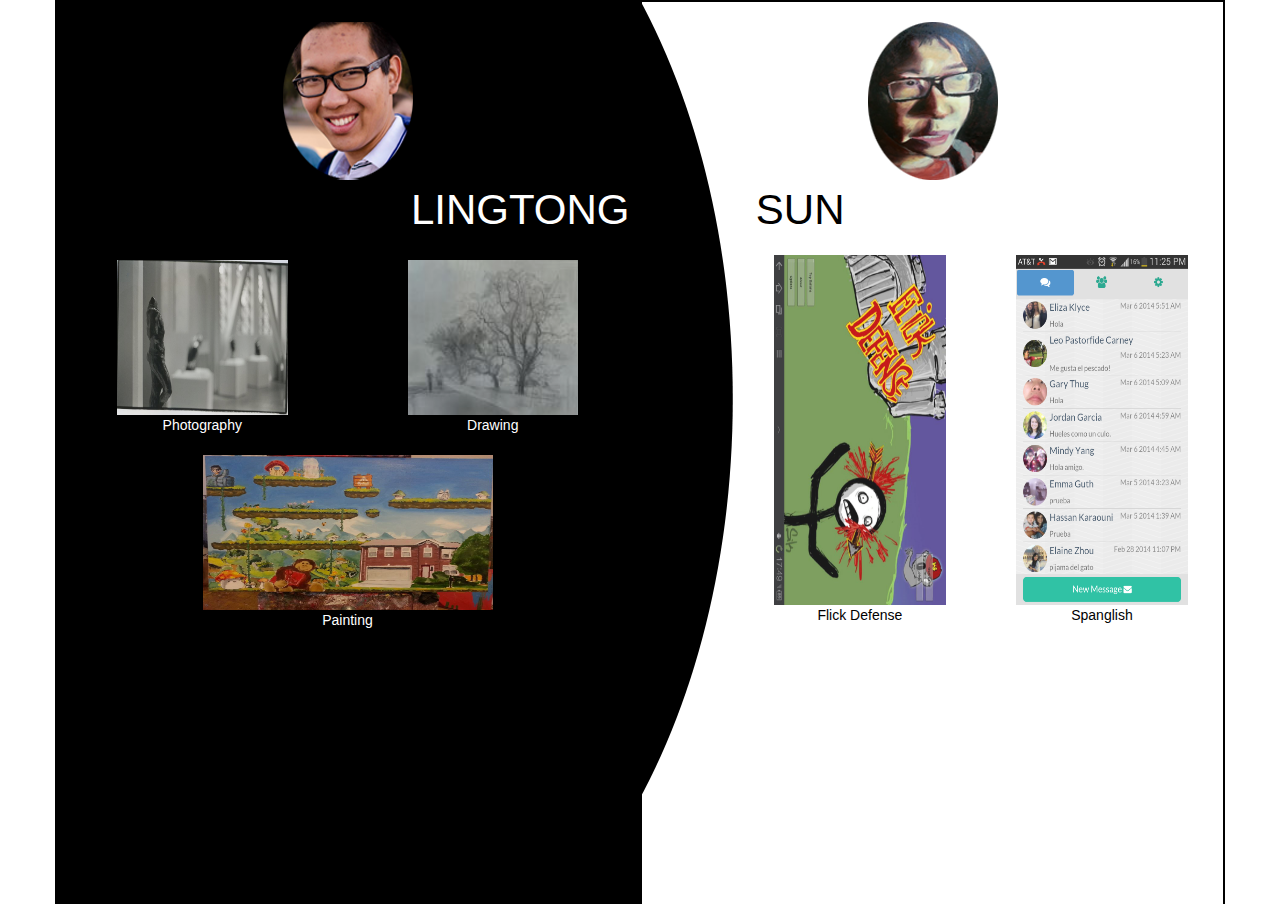
<file: index.html>
<!DOCTYPE html>
  <html>
  <head>
  	<meta charset="utf-8">
  	<meta name="viewport" content="width=device-width, initial-scale=1.0">

  	<!-- Bootstrap -->
  	<link href="css/bootstrap.css" rel="stylesheet">
  	<link href="css/bootstrap-theme.css" rel="stylesheet">
   	<link href="css/hci.css" rel="stylesheet">

  	
  	<!-- HTML5 Shim and Respond.js IE8 support of HTML5 elements and media queries -->
  	<!-- WARNING: Respond.js doesn't work if you view the page via file:// -->
      <!--[if lt IE 9]>
        <script src="https://oss.maxcdn.com/libs/html5shiv/3.7.0/html5shiv.js"></script>
        <script src="https://oss.maxcdn.com/libs/respond.js/1.3.0/respond.min.js"></script>
        <![endif]-->
    </head>
    <body>
    	<div class="container">
        <div id = "wrapper" class="row">
          <div id = "artDiv" class = "col-md-6 fullheight">
           
            <div class = "row" id = "realface"> 
              <div class="col-md-12 text-center"><img id = "real_img" src="./imgs/icon1.png" class= "img img-responsive center-block"></div> 
            </div> 
            <img src="./hci-square.png" class="img img-responsive" style= "display:none">
            
            <div class = "row ti">
              <div class= "col-md-7 hiddenp">dummy</div>
              <div class= "col-md-5"><p class = "white name">LINGTONG</p> </div>
            </div>


            <div class = "row art_wrapper">
              <div class="col-md-6">
                <div id = "art1wrapper" class="center-block artwork text-center">
                  <img id = "art1" src="./imgs/p2.jpg" class="project img art img-responsive">
                  <p class = "white center-block">Photography</p>
                </div>
              </div>
              <div class="col-md-6">
                <div id "art2_wrapper" class="center-block artwork text-center">
                  <img id = "art2" src="./imgs/d1.jpg" class="project art img img-responsive">
                  <p class = "white center-block">Drawing</p>
                </div>
              </div>
            </div>
            <div class = "row art_wrapper">
              <div class="col-md-12">
                <div id = "art3_wrapper" class="center-block artwork text-center">
                  <img id = "art3" src="./imgs/fp_final.jpg" class="project center-block img art img-responsive">
                  <p class = "white center-block">Painting</p>
                </div>
              </div>
            </div>


            <div id = "art_content" class="text-center hide">
              <h1 class = "white">Painting: MS in Kentucky</h1>


                <div id="myCarousel" class="center-block carousel slide" data-ride="carousel">
                    <!-- Carousel indicators -->
                    <ol class="carousel-indicators">
                        <li data-target="#myCarousel" data-slide-to="0" class="active"></li>
                        <li data-target="#myCarousel" data-slide-to="1"></li>
                        <li data-target="#myCarousel" data-slide-to="2"></li>
                        <li data-target="#myCarousel" data-slide-to="3"></li>

                    </ol>   
                    <!-- Carousel items -->
                    <div class="carousel-inner">
                        <div class="item active">
                            <img src="./imgs/fp1.jpg" class="center-block img big img-responsive">
                        </div>
                        <div class="item">
                            <img src="./imgs/fp2.jpg" class="center-block img big img-responsive">            
                        </div>
                        <div class="item">
                            <img src="./imgs/fp3.jpg" class="center-block img big img-responsive">            
                        </div>
                        <div class="item">
                            <img src="./imgs/fp_final.jpg" class="center-block img big img-responsive">            
                        </div>
                    </div>
                    <!-- Carousel nav -->
                    <a class="carousel-control left" href="#myCarousel" data-slide="prev">
                        <span class="glyphicon glyphicon-chevron-left"></span>
                    </a>
                    <a class="carousel-control right" href="#myCarousel" data-slide="next">
                        <span class="glyphicon glyphicon-chevron-right"></span>
                    </a>
                </div>

                <div class = "row">
                  <div class="col-md-2"> <img src="./hci-square.png" class="img img-responsive" style= "display:none">
           </div>
                  <div class="col-md-8 text-center">
                    <p class="white">
                  This was completed on December 7th, 2014 and was my Artstudi 145 final project. It is a metaphorical self-portrait and I chose to hide aspects of my personality inside a favorite childhood game. See if you can find any of them!
                    </p>
                  </div>
                  <div class="col-md-2"></div>
                </div>

            </div>


             <!-- project selection for projects -->
  <div id = "project_list" class = "hide">
    <button id="home1" type="button" class="btn btn-primary">Home</button>
    <button id="art_transition" type="button" class="btn btn-warning">Artwork</button>
  <div class="navbar-collapse navbar-ex1-collapse">
    <ul class="nav navbar-nav">
      <li class="active"><a href="#">P1</a></li>
      <li><a href="#">P2</a></li>
      <li><a href="#">P3</a></li>
      <li><a href="#">P4</a></li>
      <li class="dropdown">
        <a href="#" class="dropdown-toggle" data-toggle="dropdown">More<b class="caret"></b></a>
        <ul class="dropdown-menu">
          <li><a href="#">P5</a></li>
          <li><a href="#">P6</a></li>
          <li><a href="#">P7</a></li>
          <li><a href="#">P8</a></li>
          <li><a href="#">P9</a></li>
        </ul>
      </li>
    </ul>
  </div>
  </div>


          </div>
    		
          <div id = "csDiv" class = "col-md-6 fullheight">

             <div class = "row" id = "paintface"> 
              <div class="col-md-12 text-center"><img id = "paint_img" src="./imgs/icon2.png" class= "img img-responsive center-block"></div> 
            </div> 
            <img src="./hci-square.png" class="img img-responsive" style= "display:none">

            <div class = "hide nohide" id = "hide_cs">
               <img src="./hci-square.png" class="img img-responsive" style= "visibility:hidden">
            </div>

            <div class = "row ti">
               <div class= "col-md-2 hiddenp">dummy</div>
             <!-- <div class="col-md-1"><p class = "white name nomargin">NG</p> </div> -->
              <div class= "col-md-4"><p class = "black name" style = "margin-left: 2px">SUN</p> </div>
            </div>

            <div class = "row project_wrapper">
              <div class= "col-md-2 hiddenp">dummy</div>
              <div class="col-md-5">
                <div id = "project1_wrapper" class="center-block pro text-center">
                  <img id = "project1" src="./imgs/fd.jpg" class="project img pr img-responsive">
                  <p class = "black center-block">Flick Defense</p>
                </div>
              </div>
              <div class="col-md-5">
                <div id = "project2_wrapper" class="center-block pro text-center">
                  <img id = "project2" src="./imgs/pr1.png" class="project pr img img-responsive">
                  <p class = "black center-block">Spanglish</p>
                </div>
              </div>
            </div>



            <div id = "cs_content" class="text-center hide">
              
              <h1 class = "black">Project Placeholder</h1>

                <div style="padding-left:15px;padding-right:15px;padding-bottom:15px" class = "row">
                 <div class="col-md-1"> <img src="./hci-square.png" class="img img-responsive" style= "display:none">
           </div>
                <div id="myCarouse2" class="col-md-11 center-block carousel slide" data-ride="carousel">
                    <!-- Carousel indicators -->
                    <ol class="carousel-indicators">
                        <li data-target="#myCarouse2" data-slide-to="0" class="active"></li>
                        <li data-target="#myCarouse2" data-slide-to="1"></li>
                        <li data-target="#myCarouse2" data-slide-to="2"></li>
                        <li data-target="#myCarouse2" data-slide-to="3"></li>
                        <li data-target="#myCarouse2" data-slide-to="4"></li>
                        <li data-target="#myCarouse2" data-slide-to="5"></li>

                    </ol>   
                    <!-- Carousel items -->
                    <div class="carousel-inner">
                        <div class="item active">
                            <img src="./imgs/p1.jpg" class="center-block img big img-responsive">
                        </div>
                        <div class="item">
                            <img src="./imgs/p2.jpg" class="center-block img big img-responsive">            
                        </div>
                        <div class="item">
                            <img src="./imgs/p3.jpg" class="center-block img big img-responsive">            
                        </div>
                        <div class="item">
                            <img src="./imgs/p4.jpg" class="center-block img big img-responsive">            
                        </div>
                        <div class="item">
                            <img src="./imgs/p5.jpg" class="center-block img big img-responsive">            
                        </div>
                        <div class="item">
                            <img src="./imgs/p6.jpg" class="center-block img big img-responsive">            
                        </div>
                    </div>
                    <!-- Carousel nav -->
                    <a class="carousel-control left" href="#myCarouse2" data-slide="prev">
                        <span class="glyphicon glyphicon-chevron-left"></span>
                    </a>
                    <a class="carousel-control right" href="#myCarouse2" data-slide="next">
                        <span class="glyphicon glyphicon-chevron-right"></span>
                    </a>
                </div>

                </div>

                <div class = "row">
                  <div class="col-md-3"> <img src="./hci-square.png" class="img img-responsive" style= "display:none">
           </div>
                  <div class="col-md-8 text-center">
                    <p class="black">
                  This is my photography portfolio and it was placed here because I couldn't get enough screenshots for my projects just yet. So I am using this as a placeholder for all my CS projects. This normally would go in the art section. 
                    </p>
                  </div>
                  <div class="col-md-1"></div>
                </div>

            </div>


             <div id = "art_list" class = "hide">
                <div class = "row"> 
                  <div class="col-md-6"> <img src="./hci-square.png" class="img img-responsive" style= "display:none"></div>
                  <div class="col-md-6"><button id="home2" type="button" class="btn btn-primary">Home</button></div>
                </div>
                <div class="row">
                  <div class="col-md-6"> <img src="./hci-square.png" class="img img-responsive" style= "display:none"></div>
                  <div class="col-md-6"><button id="cs_transition" type="button" class="btn btn-warning">Project</button></div>
                </div>
            </div>


          </div>

        </div>
      </div>
    	<!-- jQuery (necessary for Bootstrap's JavaScript plugins) -->
    	<script src="js/jquery.js"></script>
    	<!-- Include all compiled plugins (below), or include individual files as needed -->
    	<script src="js/bootstrap.js"></script>
      <script src="js/portfolio.js"></script>
    </body>
    </html>
</file>
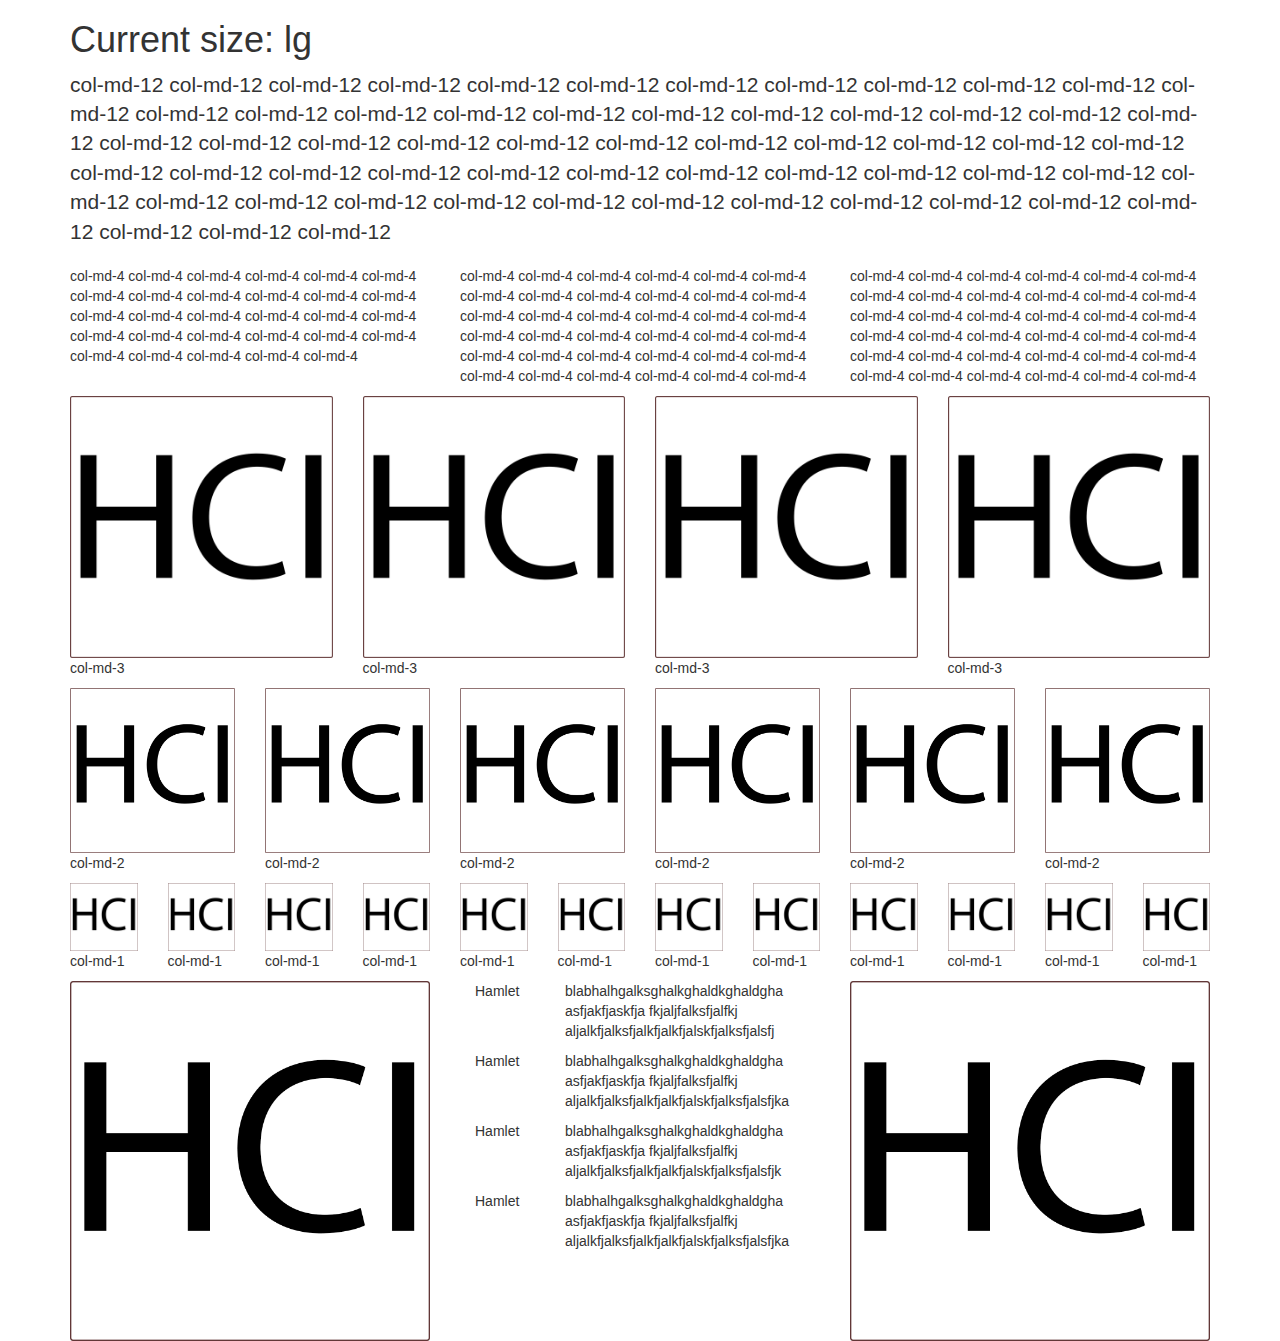
<file: grid.html>
<!DOCTYPE html>
<html>
<head>
	<meta charset="utf-8">
	<meta name="viewport" content="width=device-width, initial-scale=1.0">

	<!-- Bootstrap -->
	<link href="css/bootstrap.css" rel="stylesheet">
	<link href="css/bootstrap-theme.css" rel="stylesheet">
	<link href="css/hci.css" rel="stylesheet">
	
	<!-- HTML5 Shim and Respond.js IE8 support of HTML5 elements and media queries -->
	<!-- WARNING: Respond.js doesn't work if you view the page via file:// -->
    <!--[if lt IE 9]>
      <script src="https://oss.maxcdn.com/libs/html5shiv/3.7.0/html5shiv.js"></script>
      <script src="https://oss.maxcdn.com/libs/respond.js/1.3.0/respond.min.js"></script>
      <![endif]-->
  </head>
  <body>
  	<div class="container">
  		<div class="row">
  			<div class="col-md-12">
  				<h1 class="visible-xs-block">Current size: xs</h1>
  				<h1 class="visible-sm-block">Current size: sm</h1>
  				<h1 class="visible-md-block">Current size: md</h1>
  				<h1 class="visible-lg-block">Current size: lg</h1>
  			</div>
  		</div>

  		<div class="row">
  			<div class="col-md-12">
  				<p class="lead">col-md-12 col-md-12 col-md-12 col-md-12 col-md-12 col-md-12 col-md-12 col-md-12 col-md-12 col-md-12 col-md-12 col-md-12 col-md-12 col-md-12 col-md-12 col-md-12 col-md-12 col-md-12 col-md-12 col-md-12 col-md-12 col-md-12 col-md-12 col-md-12 col-md-12 col-md-12 col-md-12 col-md-12 col-md-12 col-md-12 col-md-12 col-md-12 col-md-12 col-md-12 col-md-12 col-md-12 col-md-12 col-md-12 col-md-12 col-md-12 col-md-12 col-md-12 col-md-12 col-md-12 col-md-12 col-md-12 col-md-12 col-md-12 col-md-12 col-md-12 col-md-12 col-md-12 col-md-12 col-md-12 col-md-12 col-md-12 col-md-12 col-md-12 col-md-12 col-md-12</p>
  			</div>
  			<hr>
  		</div>

  		<div class="row">
  			<div class="col-md-4">
  				<p>col-md-4 col-md-4 col-md-4 col-md-4 col-md-4 col-md-4 col-md-4 col-md-4 col-md-4 col-md-4 col-md-4 col-md-4 col-md-4 col-md-4 col-md-4 col-md-4 col-md-4 col-md-4 col-md-4 col-md-4 col-md-4 col-md-4 col-md-4 col-md-4 col-md-4 col-md-4 col-md-4 col-md-4 col-md-4 </p>
  			</div>
  			<div class="col-md-4">
  				<p>col-md-4 col-md-4 col-md-4 col-md-4 col-md-4 col-md-4 col-md-4 col-md-4 col-md-4 col-md-4 col-md-4 col-md-4 col-md-4 col-md-4 col-md-4 col-md-4 col-md-4 col-md-4 col-md-4 col-md-4 col-md-4 col-md-4 col-md-4 col-md-4 col-md-4 col-md-4 col-md-4 col-md-4 col-md-4 col-md-4 col-md-4 col-md-4 col-md-4 col-md-4 col-md-4 col-md-4</p>
  			</div>
  			<div class="col-md-4">
  				<p>col-md-4 col-md-4 col-md-4 col-md-4 col-md-4 col-md-4 col-md-4 col-md-4 col-md-4 col-md-4 col-md-4 col-md-4 col-md-4 col-md-4 col-md-4 col-md-4 col-md-4 col-md-4 col-md-4 col-md-4 col-md-4 col-md-4 col-md-4 col-md-4 col-md-4 col-md-4 col-md-4 col-md-4 col-md-4 col-md-4 col-md-4 col-md-4 col-md-4 col-md-4 col-md-4 col-md-4</p>
  			</div>
  		</div>

  		<div class="row">
  			<div class="col-md-3">
  				<img src="./hci-square.png" class="img img-responsive">
  				<p>col-md-3</p>
  			</div>
  			<div class="col-md-3">
  				<img src="./hci-square.png" class="img img-responsive">
  				<p>col-md-3</p>
  			</div>
  			<div class="col-md-3">
  				<img src="./hci-square.png" class="img img-responsive">
  				<p>col-md-3</p>
  			</div>
  			<div class="col-md-3">
  				<img src="./hci-square.png" class="img img-responsive">
  				<p>col-md-3</p>
  			</div>									
  		</div>

  		<div class="row">
  			<div class="col-md-2">
  				<img src="./hci-square.png" class="img img-responsive">
  				<p>col-md-2</p>
  			</div>
  			<div class="col-md-2">
  				<img src="./hci-square.png" class="img img-responsive">
  				<p>col-md-2</p>
  			</div>
  			<div class="col-md-2">
  				<img src="./hci-square.png" class="img img-responsive">
  				<p>col-md-2</p>
  			</div>
  			<div class="col-md-2">
  				<img src="./hci-square.png" class="img img-responsive">
  				<p>col-md-2</p>
  			</div>
  			<div class="col-md-2">
  				<img src="./hci-square.png" class="img img-responsive">
  				<p>col-md-2</p>
  			</div>
  			<div class="col-md-2">
  				<img src="./hci-square.png" class="img img-responsive">
  				<p>col-md-2</p>
  			</div>
  		</div>

  		<div class="row">
  			<div class="col-md-1">
  				<img src="./hci-square.png" class="img img-responsive">
  				<p>col-md-1</p>
  			</div>
  			<div class="col-md-1">
  				<img src="./hci-square.png" class="img img-responsive">
  				<p>col-md-1</p>
  			</div>
  			<div class="col-md-1">
  				<img src="./hci-square.png" class="img img-responsive">
  				<p>col-md-1</p>
  			</div>
  			<div class="col-md-1">
  				<img src="./hci-square.png" class="img img-responsive">
  				<p>col-md-1</p>
  			</div>
  			<div class="col-md-1">
  				<img src="./hci-square.png" class="img img-responsive">
  				<p>col-md-1</p>
  			</div>
  			<div class="col-md-1">
  				<img src="./hci-square.png" class="img img-responsive">
  				<p>col-md-1</p>
  			</div>
  			<div class="col-md-1">
  				<img src="./hci-square.png" class="img img-responsive">
  				<p>col-md-1</p>
  			</div>
  			<div class="col-md-1">
  				<img src="./hci-square.png" class="img img-responsive">
  				<p>col-md-1</p>
  			</div>
  			<div class="col-md-1">
  				<img src="./hci-square.png" class="img img-responsive">
  				<p>col-md-1</p>
  			</div>
  			<div class="col-md-1">
  				<img src="./hci-square.png" class="img img-responsive">
  				<p>col-md-1</p>
  			</div>
  			<div class="col-md-1">
  				<img src="./hci-square.png" class="img img-responsive">
  				<p>col-md-1</p>
  			</div>
  			<div class="col-md-1">
  				<img src="./hci-square.png" class="img img-responsive">
  				<p>col-md-1</p>
  			</div>			
  		</div>		

  	</div>

    <div class="container">
    <div class="row">
        <div class="col-md-4">
          <img src="./hci-square.png" class="img img-responsive">
        </div>
        <div class="col-md-4">
           <div class=:"row">
              <div class = "col-md-3">Hamlet</div>
              <div class = "col-md-9"><p>blabhalhgalksghalkghaldkghaldgha asfjakfjaskfja fkjaljfalksfjalfkj aljalkfjalksfjalkfjalkfjalskfjalksfjalsfj</p></div>
           </div>
           <div class=:"row">
              <div class = "col-md-3">Hamlet</div>
              <div class = "col-md-9"><p>blabhalhgalksghalkghaldkghaldgha asfjakfjaskfja fkjaljfalksfjalfkj aljalkfjalksfjalkfjalkfjalskfjalksfjalsfjka</p></div>
           </div>
           <div class=:"row">
              <div class = "col-md-3">Hamlet</div>
              <div class = "col-md-9"><p>blabhalhgalksghalkghaldkghaldgha asfjakfjaskfja fkjaljfalksfjalfkj aljalkfjalksfjalkfjalkfjalskfjalksfjalsfjk</p></div>
           </div>
           <div class=:"row">
              <div class = "col-md-3">Hamlet</div>
              <div class = "col-md-9"><p>blabhalhgalksghalkghaldkghaldgha asfjakfjaskfja fkjaljfalksfjalfkj aljalkfjalksfjalkfjalkfjalskfjalksfjalsfjka</p></div>
           </div>


        </div>
        <div class="col-md-4">
          <img src="./hci-square.png" class="img img-responsive">
        </div>
      </div>

    </div>

  	<!-- jQuery (necessary for Bootstrap's JavaScript plugins) -->
  	<script src="js/jquery.js"></script>
  	<!-- Include all compiled plugins (below), or include individual files as needed -->
  	<script src="js/bootstrap.js"></script>
  </body>
  </html>
</file>
<file: css/hci.css>
.big {
  width: 620px;
  height: 465px;

}



.carousel {
  padding-bottom: 25px;
}

.project {
  filter:progid:DXImageTransform.Microsoft.Alpha(opacity=90);
  -moz-opacity: 0.90;
  opacity: 0.90;
  cursor: pointer;
 }


#hide_cs:hover {
  color:red;
}

.hide {
  display:none;
}

.btn {
  margin-bottom: 10px;
  margin-top: 10px;
}

#project_list {
  padding-top: 20px;
}

.collapsed_art, .collapsed_cs{
  
}

.collapsed_art:hover, .collapsed_cs:hover{
  background-color: red;
  filter:progid:DXImageTransform.Microsoft.Alpha(opacity=100);
  -moz-opacity: 1;
  opacity: 1;
}

.project:hover {
  filter:progid:DXImageTransform.Microsoft.Alpha(opacity=100);
  -moz-opacity: 1;
  opacity: 1;
 }

.pro {
  padding: 5px 20px 0px 20px;
}

.pr {
  padding-left: 5px, 5px, 0px, 5px;
  width: 200px;
  height: 350px;
}

.artwork {
  padding: 5px 40px 0px 40px;

}

.art {
  padding: 5px 5px 0px 5px;

  width: 300px;
  height:160px;
}

.ti {
  margin-bottom: 0px;

}

.nomargin{
  margin-left: 0px;
  padding-left: 0px;
}

.white {
  color: white;

}

.black {
  color: black;

}

.name {
 font-size: 42px;
}

.hiddenp {
  visibility: hidden;
}

.space {
  display: none
}


#wrapper {


}

#real_img, #paint_img {
  margin-top: 20px;
}

#artDiv {
    background: black;
}

#csDiv {

    background: url('../imgs/moon.png');
    background-size: 200px 800px;
    background-repeat:no-repeat;
    display: compact
}


html, body {height: 100%;}

#artDiv, .container-fluid, #csDiv
{
    border: 2px solid #000;
    overflow-y:auto;
    height:100%;
}​
</file>
